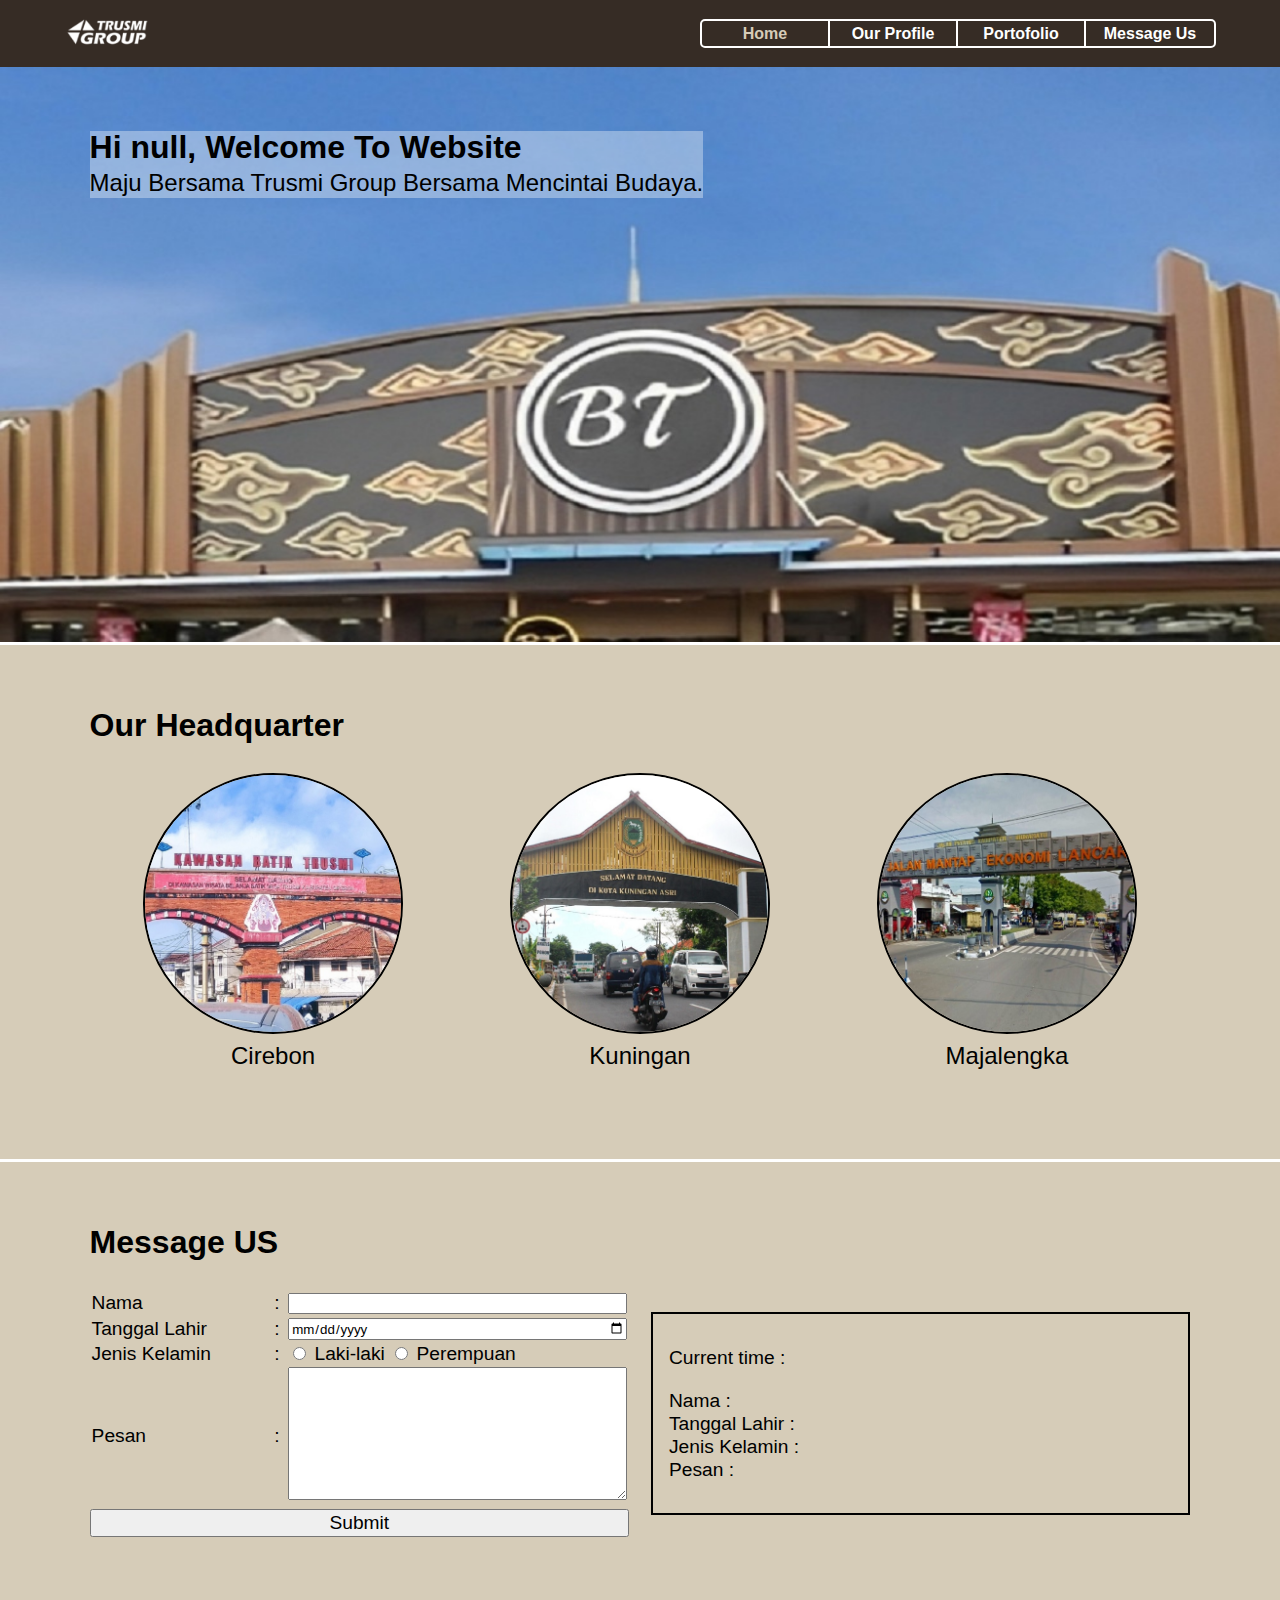
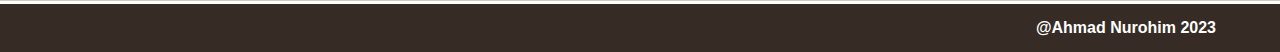
<file: index.html>
<!DOCTYPE html>
<html lang="en">
  <head>
    <meta charset="UTF-8" />
    <meta http-equiv="X-UA-Compatible" content="IE=edge" />
    <meta name="viewport" content="width=device-width, initial-scale=1.0" />
    <title>Home | Trusmi Group</title>
    <link rel="shortcut icon" href="img/favicon.ico" type="image/x-icon" />
    <link rel="stylesheet" href="css/reset.css" />
    <link rel="stylesheet" href="css/index.css" />
  </head>
  <body>
    <header>
      <div class="nav-bar-container">
        <a href="index.html">
          <img src="img/logo.png" alt="Logo JKB" class="logo" />
        </a>
        <div class="nav-bar">
          <div class="nav-item">
            <a class="active" href="index.html">Home</a>
          </div>
          <div class="nav-item">
            <a href="profile.html">Our Profile</a>
          </div>
          <div class="nav-item">
            <a href="portofolio.html">Portofolio</a>
          </div>
          <div class="nav-item">
            <a href="message-us.html">Message Us</a>
          </div>
        </div>
      </div>
    </header>
    <div class="slideshow-container">
      <div class="mySlides">
        <img src="img/hero-background-1.jpg" />
      </div>
      <div class="mySlides">
        <img src="img/hero-background-2.jpg" />
      </div>
      <div class="mySlides">
        <img src="img/hero-background-3.jpg" />
      </div>
      <div class="caption">
        <h1 class="background-text">
          Hi<span id="hi"></span>, Welcome To Website
        </h1>
        <p class="background-text p-b-0">
          Maju Bersama Trusmi Group Bersama Mencintai Budaya.
        </p>
      </div>
    </div>
    <div class="container-content">
      <h1>Our Headquarter</h1>
      <div class="headquarter">
        <div class="headquarters-container-image">
          <div class="headquarters-image">
            <img src="img/headquarter/cirebon.png" alt="Office Cirebon" />
          </div>
          <p>Cirebon</p>
        </div>
        <div class="headquarters-container-image">
          <div class="headquarters-image">
            <img src="img/headquarter/kuningan.png" alt="Office Kuningan" />
          </div>
          <p>Kuningan</p>
        </div>
        <div class="headquarters-container-image">
          <div class="headquarters-image">
            <img src="img/headquarter/majalengka.png" alt="Office Majalengka" />
          </div>
          <p>Majalengka</p>
        </div>
      </div>
    </div>
    <div class="container-content">
      <h1>Message US</h1>
      <div class="message-us">
        <div class="message-us-container">
          <form name="message-form" onsubmit="return validateInput()">
            <table>
              <tr class="row">
                <th class="col">Nama</th>
                <td class="col">:</td>
                <td class="col">
                  <input type="text" name="nama" id="nama" class="col-input" />
                </td>
              </tr>
              <tr class="row">
                <th class="col">Tanggal Lahir</th>
                <td class="col">:</td>
                <td class="col">
                  <input
                    type="date"
                    name="tanggal-lahir"
                    id="tanggal-lahir"
                    class="col-input"
                  />
                </td>
              </tr>
              <tr class="row">
                <th class="col">Jenis Kelamin</th>
                <td class="col">:</td>
                <td class="col">
                  <input
                    type="radio"
                    name="jenis-kelamin"
                    value="Laki-laki"
                    id="laki-laki"
                  />
                  <label for="laki-laki">Laki-laki</label>
                  <input
                    type="radio"
                    name="jenis-kelamin"
                    value="Perempuan"
                    id="perempuan"
                  />
                  <label for="perempuan">Perempuan</label>
                </td>
              </tr>
              <tr class="row">
                <th class="col">Pesan</th>
                <td class="col">:</td>
                <td class="col">
                  <textarea
                    name="pesan"
                    id="pesan"
                    class="col-input"
                  ></textarea>
                </td>
              </tr>
            </table>
            <button class="submit" id="submit">Submit</button>
          </form>
        </div>
        <div class="message-us-container">
          <div class="output-container">
            <div class="output">
              <p class="current-time">
                Current time : <span id="output-current-time"></span>
              </p>
              <p class="p-b-0">Nama : <span id="output-nama"></span></p>
              <p class="p-b-0">
                Tanggal Lahir : <span id="output-tanggal-lahir"></span>
              </p>
              <p class="p-b-0">
                Jenis Kelamin : <span id="output-jenis-kelamin"></span>
              </p>
              <p class="p-b-0">Pesan : <span id="output-pesan"></span></p>
            </div>
          </div>
        </div>
      </div>
    </div>
    <footer>@Ahmad Nurohim 2023</footer>
    <script>
      document.addEventListener(
        "DOMContentLoaded",
        function () {
          var hi = prompt("Mohon isi nama anda");
          document.getElementById("hi").innerText = " " + hi;
        },
        false
      );
      var slideIndex = 0;
      showSlides();

      function showSlides() {
        var i;
        var slides = document.getElementsByClassName("mySlides");
        for (i = 0; i < slides.length; i++) {
          slides[i].style.display = "none";
        }
        slideIndex++;
        if (slideIndex > slides.length) {
          slideIndex = 1;
        }
        slides[slideIndex - 1].style.display = "block";
        setTimeout(showSlides, 2000);
      }
    </script>
    <script src="js/scripts.js"></script>
  </body>
</html>
</file>
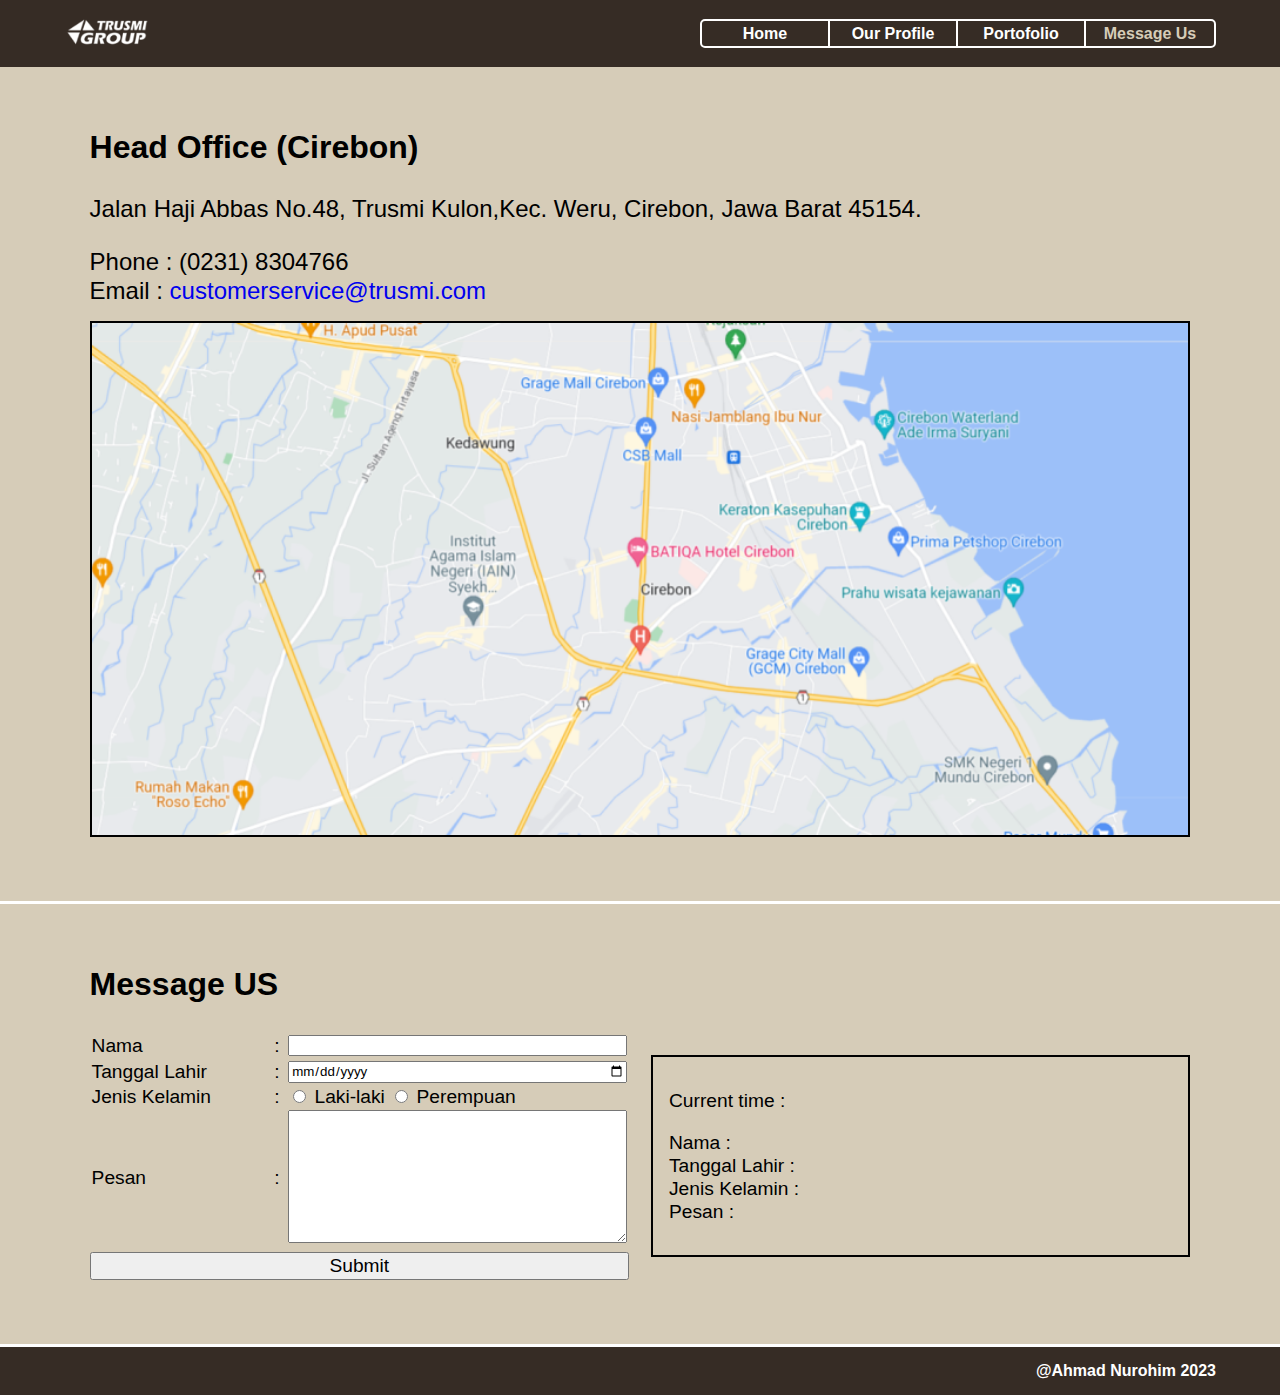
<file: message-us.html>
<!DOCTYPE html>
<html lang="en">
  <head>
    <meta charset="UTF-8" />
    <meta http-equiv="X-UA-Compatible" content="IE=edge" />
    <meta name="viewport" content="width=device-width, initial-scale=1.0" />
    <title>Message US | Trusmi Group</title>
    <link rel="shortcut icon" href="img/favicon.ico" type="image/x-icon" />
    <link rel="stylesheet" href="css/reset.css" />
    <link rel="stylesheet" href="css/index.css" />
  </head>
  <body>
    <header>
      <div class="nav-bar-container">
        <a href="index.html">
          <img src="img/logo.png" alt="Logo JKB" class="logo" />
        </a>
        <div class="nav-bar">
          <div class="nav-item">
            <a href="index.html">Home</a>
          </div>
          <div class="nav-item">
            <a href="profile.html">Our Profile</a>
          </div>
          <div class="nav-item">
            <a href="portofolio.html">Portofolio</a>
          </div>
          <div class="nav-item">
            <a class="active" href="message-us.html">Message Us</a>
          </div>
        </div>
      </div>
    </header>
    <div class="container-content">
      <h1>Head Office (Cirebon)</h1>
      <p class="address">
        Jalan Haji Abbas No.48, Trusmi Kulon,Kec. Weru, Cirebon, Jawa Barat
        45154.
      </p>
      <p class="p-b-0">Phone : (0231) 8304766</p>
      <p class="p-b-0">
        Email :
        <a href="customerservice@trusmi.com">customerservice@trusmi.com</a>
      </p>
      <div class="container-image"></div>
    </div>
    <div class="container-content">
      <h1>Message US</h1>
      <div class="message-us">
        <div class="message-us-container">
          <form name="message-form" onsubmit="return validateInput()">
            <table>
              <tr class="row">
                <th class="col">Nama</th>
                <td class="col">:</td>
                <td class="col">
                  <input type="text" name="nama" id="nama" class="col-input" />
                </td>
              </tr>
              <tr class="row">
                <th class="col">Tanggal Lahir</th>
                <td class="col">:</td>
                <td class="col">
                  <input
                    type="date"
                    name="tanggal-lahir"
                    id="tanggal-lahir"
                    class="col-input"
                  />
                </td>
              </tr>
              <tr class="row">
                <th class="col">Jenis Kelamin</th>
                <td class="col">:</td>
                <td class="col">
                  <input
                    type="radio"
                    name="jenis-kelamin"
                    value="Laki-laki"
                    id="laki-laki"
                  />
                  <label for="laki-laki">Laki-laki</label>
                  <input
                    type="radio"
                    name="jenis-kelamin"
                    value="Perempuan"
                    id="perempuan"
                  />
                  <label for="perempuan">Perempuan</label>
                </td>
              </tr>
              <tr class="row">
                <th class="col">Pesan</th>
                <td class="col">:</td>
                <td class="col">
                  <textarea
                    name="pesan"
                    id="pesan"
                    class="col-input"
                  ></textarea>
                </td>
              </tr>
            </table>
            <button class="submit" id="submit">Submit</button>
          </form>
        </div>
        <div class="message-us-container">
          <div class="output-container">
            <div class="output">
              <p class="current-time">
                Current time : <span id="output-current-time"></span>
              </p>
              <p class="p-b-0">Nama : <span id="output-nama"></span></p>
              <p class="p-b-0">Tanggal Lahir : <span id="output-tanggal-lahir"></span></p>
              <p class="p-b-0">Jenis Kelamin : <span id="output-jenis-kelamin"></span></p>
              <p class="p-b-0">Pesan : <span id="output-pesan"></span></p>
            </div>
          </div>
        </div>
      </div>
    </div>
    <footer>@Ahmad Nurohim 2023</footer>
    <script src="js/scripts.js"></script>
  </body>
</html>
</file>
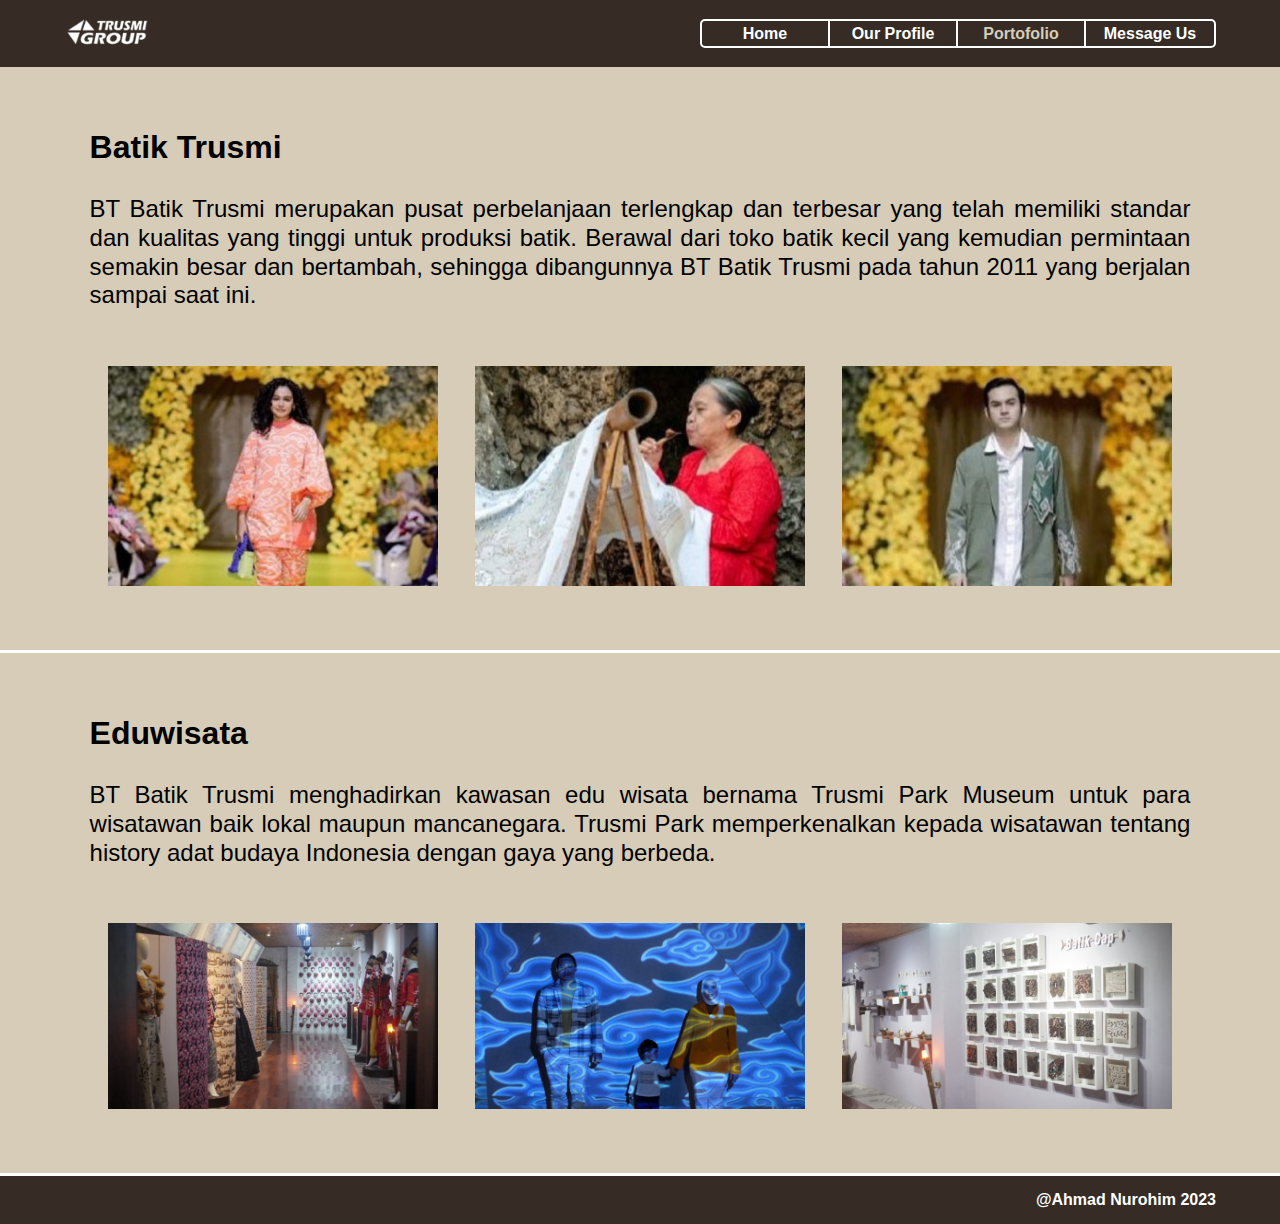
<file: portofolio.html>
<!DOCTYPE html>
<html lang="en">
  <head>
    <meta charset="UTF-8" />
    <meta http-equiv="X-UA-Compatible" content="IE=edge" />
    <meta name="viewport" content="width=device-width, initial-scale=1.0" />
    <title>Portofolio | Trusmi Group</title>
    <link rel="shortcut icon" href="img/favicon.ico" type="image/x-icon" />
    <link rel="stylesheet" href="css/reset.css" />
    <link rel="stylesheet" href="css/index.css" />
  </head>
  <body>
    <header>
      <div class="nav-bar-container">
        <a href="index.html">
          <img src="img/logo.png" alt="Logo JKB" class="logo" />
        </a>
        <div class="nav-bar">
          <div class="nav-item">
            <a href="index.html">Home</a>
          </div>
          <div class="nav-item">
            <a href="profile.html">Our Profile</a>
          </div>
          <div class="nav-item">
            <a class="active" href="portofolio.html">Portofolio</a>
          </div>
          <div class="nav-item">
            <a href="message-us.html">Message Us</a>
          </div>
        </div>
      </div>
    </header>
    <div class="container-content">
      <h1>Batik Trusmi</h1>
      <p>
        BT Batik Trusmi merupakan pusat perbelanjaan terlengkap dan terbesar
        yang telah memiliki standar dan kualitas yang tinggi untuk produksi
        batik. Berawal dari toko batik kecil yang kemudian permintaan semakin
        besar dan bertambah, sehingga dibangunnya BT Batik Trusmi pada tahun
        2011 yang berjalan sampai saat ini.
      </p>
      <div class="wraper">
        <div class="wraper-content">
          <div class="image">
            <img src="img/portofolio/batik-1.jpg" alt="Batik 1" />
          </div>
        </div>
        <div class="wraper-content">
          <div class="image">
            <img src="img/portofolio/batik-2.jpg" alt="Batik 2" />
          </div>
        </div>
        <div class="wraper-content">
          <div class="image">
            <img src="img/portofolio/batik-3.jpg" alt="Batik 3" />
          </div>
        </div>
      </div>
    </div>
    <div class="container-content">
      <h1>Eduwisata</h1>
      <p>
        BT Batik Trusmi menghadirkan kawasan edu wisata bernama Trusmi Park
        Museum untuk para wisatawan baik lokal maupun mancanegara. Trusmi Park
        memperkenalkan kepada wisatawan tentang history adat budaya Indonesia
        dengan gaya yang berbeda.
      </p>
      <div class="wraper">
        <div class="wraper-content">
          <div class="image">
            <img src="img/portofolio/eduwisata-1.jpg" alt="Eduwisata 1" />
          </div>
        </div>
        <div class="wraper-content">
          <div class="image">
            <img src="img/portofolio/eduwisata-2.jpg" alt="Eduwisata 2" />
          </div>
        </div>
        <div class="wraper-content">
          <div class="image">
            <img src="img/portofolio/eduwisata-3.jpg" alt="Eduwisata 3" />
          </div>
        </div>
      </div>
    </div>

    <footer>@Ahmad Nurohim 2023</footer>
  </body>
</html>
</file>
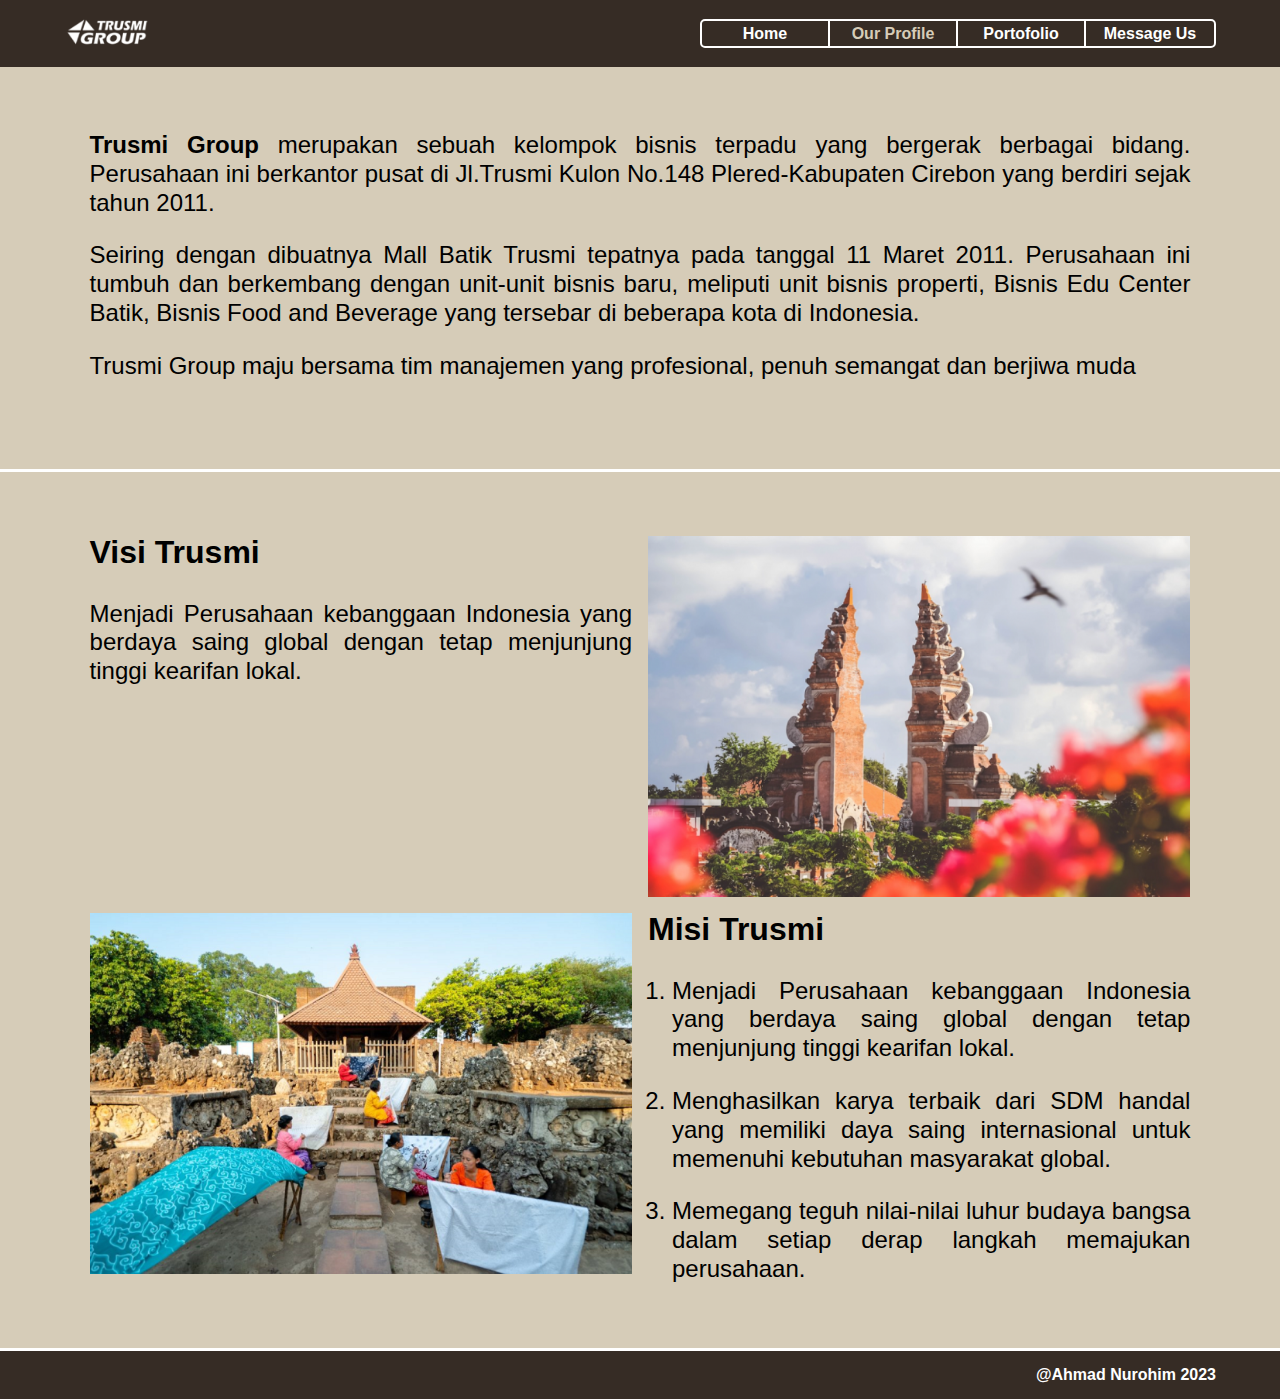
<file: profile.html>
<!DOCTYPE html>
<html lang="en">
  <head>
    <meta charset="UTF-8" />
    <meta http-equiv="X-UA-Compatible" content="IE=edge" />
    <meta name="viewport" content="width=device-width, initial-scale=1.0" />
    <title>Profile | Trusmi Group</title>
    <link rel="shortcut icon" href="img/favicon.ico" type="image/x-icon" />
    <link rel="stylesheet" href="css/reset.css" />
    <link rel="stylesheet" href="css/index.css" />
  </head>
  <body>
    <header>
      <div class="nav-bar-container">
        <a href="index.html">
          <img src="img/logo.png" alt="Logo JKB" class="logo" />
        </a>
        <div class="nav-bar">
          <div class="nav-item">
            <a href="index.html">Home</a>
          </div>
          <div class="nav-item">
            <a class="active" href="profile.html">Our Profile</a>
          </div>
          <div class="nav-item">
            <a href="portofolio.html">Portofolio</a>
          </div>
          <div class="nav-item">
            <a href="message-us.html">Message Us</a>
          </div>
        </div>
      </div>
    </header>
    <div class="container-content">
      <p>
        <b>Trusmi Group</b> merupakan sebuah kelompok bisnis terpadu yang
        bergerak berbagai bidang. Perusahaan ini berkantor pusat di Jl.Trusmi
        Kulon No.148 Plered-Kabupaten Cirebon yang berdiri sejak tahun 2011.
      </p>
      <p>
        Seiring dengan dibuatnya Mall Batik Trusmi tepatnya pada tanggal 11
        Maret 2011. Perusahaan ini tumbuh dan berkembang dengan unit-unit bisnis
        baru, meliputi unit bisnis properti, Bisnis Edu Center Batik, Bisnis
        Food and Beverage yang tersebar di beberapa kota di Indonesia.
      </p>
      <p>
        Trusmi Group maju bersama tim manajemen yang profesional, penuh semangat
        dan berjiwa muda
      </p>
    </div>
    <div class="container-content">
      <div class="visi-misi-wraper visi-misi-wraper-top">
        <div class="visi-misi-wraper-content visi-misi-wraper-content-left">
          <div class="visi">
            <h1>Visi Trusmi</h1>
            <p>
              Menjadi Perusahaan kebanggaan Indonesia yang berdaya saing global
              dengan tetap menjunjung tinggi kearifan lokal.
            </p>
          </div>
        </div>
        <div class="visi-misi-wraper-content visi-misi-wraper-content-right">
          <img src="img/profile/visi.png" alt="Visi" />
        </div>
      </div>
      <div class="visi-misi-wraper visi-misi-wraper-bottom">
        <div class="visi-misi-wraper-content visi-misi-wraper-content-left">
          <img src="img/profile/misi.png" alt="Misi" />
        </div>
        <div class="visi-misi-wraper-content visi-misi-wraper-content-right">
          <div class="misi">
            <h1>Misi Trusmi</h1>
            <ol>
              <li>
                Menjadi Perusahaan kebanggaan Indonesia yang berdaya saing
                global dengan tetap menjunjung tinggi kearifan lokal.
              </li>
              <li>
                Menghasilkan karya terbaik dari SDM handal yang memiliki daya
                saing internasional untuk memenuhi kebutuhan masyarakat global.
              </li>
              <li>
                Memegang teguh nilai-nilai luhur budaya bangsa dalam setiap
                derap langkah memajukan perusahaan.
              </li>
            </ol>
          </div>
        </div>
      </div>
    </div>
    <footer>@Ahmad Nurohim 2023</footer>
  </body>
</html>
</file>
<file: css/index.css>
html * {
  font-family: "Open Sans", Sans-serif;
}

h1 {
  font-size: 2em;
  padding-bottom: 1em;
  font-weight: bold;
}

p {
  font-size: 1.5em;
  line-height: 1.2;
  text-align: justify;
  padding-bottom: 1em;
}

.p-b-0 {
  padding-bottom: 0;
}

b {
  font-weight: bold;
}

a {
  text-decoration: none;
}

table {
  width: 100%;
}

th {
  text-align: left;
}

ol {
  list-style-type: decimal;
  font-size: 1.5em;
  line-height: 1.2;
  text-align: justify;
  padding-left: 1em;
}

li {
  padding-bottom: 1em;
}

li:last-child {
  padding-bottom: 0;
}

header {
  width: 100%;
  padding: 1em 5%;
  box-sizing: border-box;
  background-color: #362c25;
}

.logo {
  height: 2em;
}

.nav-bar-container {
  display: flex;
  flex-direction: row;
  justify-content: space-between;
  align-items: center;
}

.nav-bar {
  display: flex;
  flex-direction: row;
  border: 2px solid white;
  border-radius: 5px;
}

.nav-item {
  border-right: 2px solid white;
  padding: 0.3em 1em;
  width: 8em;
  height: auto;
  text-align: center;
  box-sizing: border-box;
}

.nav-item:last-child {
  border-right: none;
}

.nav-item > a {
  color: white;
  font-weight: bold;
  text-decoration: none;
}

.nav-item > a:hover {
  color: #d6ccb8;
}

.nav-item > .active {
  color: #d6ccb8;
}

.container-content {
  width: 100%;
  padding: 5% 7%;
  box-sizing: border-box;
  background-color: #d6ccb8;
  border-bottom: 0.2em solid white;
}

.hero {
  padding: 5% 7%;
  height: 578px;
  box-sizing: border-box;
  border-bottom: 0.2em solid white;
}

.hero > h1 {
  padding-bottom: 0.2em;
}

.slideshow-container {
  width: 100%;
  position: relative;
}

.mySlides {
  display: none;
  height: 578px;
  box-sizing: border-box;
  border-bottom: 0.2em solid white;
  margin-right: auto;
  overflow: hidden;
  margin-left: auto;
}

.mySlides > img {
  width: 100%;
  height: 100%;
}

.caption {
  padding: 5% 7%;
  position: absolute;
  top: 0;

}

.caption > h1 {
  padding-bottom: 0.2em;
}

.background-text {
  background: rgba(255, 255, 255, 0.352);
}

.headquarter {
  display: flex;
  align-items: center;
}

.headquarters-container-image {
  display: flex;
  flex: 1;
  flex-direction: column;
  align-items: center;
}

.headquarters-image {
  width: 70%;
  border: 2px solid;
  border-radius: 50%;
  margin-bottom: 0.5em;
}

.headquarters-image > img {
  width: 100%;
  border-radius: 50%;
  display: block;
}

.message-us {
  display: flex;
  align-items: center;
  justify-content: space-between;
}

.message-us-container {
  width: 49%;
}

.col {
  vertical-align: middle;
  padding: 2px;
  font-size: 1.2em;
}

.col > textarea {
  resize: vertical;
  height: 10em;
}

.col-input {
  box-sizing: border-box;
  width: 100%;
}

.submit {
  margin-top: 0.2em;
  width: 100%;
  font-size: 1.2em;
  cursor: pointer;
}

.output-container {
  height: auto;
  border: 2px solid black;
}

.output {
  padding: 2em 1em;
}

.output > p {
  font-size: 1.2em;
}

.current-time {
  padding-bottom: 1em;
}

footer {
  width: 100%;
  padding: 1em 5%;
  box-sizing: border-box;
  background-color: #362c25;
  color: white;
  font-weight: bold;
  text-align: end;
}

/* Message US  > Location */
.address {
  padding-bottom: 1em;
}

.container-image {
  margin-top: 1em;
  display: block;
  height: 40vw;
  border: 2px solid black;
  background-size: cover;
  background-image: url(../img/maps.png);
}
/* Message US  > Location */

/* Portofolio*/
.wraper {
  display: flex;
  padding-top: 2em;
}

.wraper-content {
  display: flex;
  flex: 1;
  flex-direction: column;
  align-items: center;
}

.image {
  width: 90%;
}

.image > img {
  width: 100%;
  display: block;
}
/* Portofolio*/

/* Profile */
.visi-misi-wraper {
  display: flex;
}

.visi-misi-wraper-top {
  padding-bottom: 0.5em;
}

.visi-misi-wraper-bottom {
  padding-top: 0.5em;
}

.visi-misi-wraper-content {
  display: flex;
  flex: 1;
  text-align: justify;
}

.visi-misi-wraper-content-left {
  padding-right: 0.5em;
}

.visi-misi-wraper-content-right {
  padding-left: 0.5em;
}

.visi-misi-wraper-content > img {
  width: 100%;
  height: fit-content;
  display: block;
}
/* Profile */

@media only screen and (max-width: 992px) {
  .message-us {
    display: flex;
    flex-direction: column;
  }

  .message-us-container {
    width: 100%;
    padding-bottom: 2em;
  }

  .message-us-container:last-child {
    padding-bottom: 0;
  }
}

@media only screen and (max-width: 768px) {
  .nav-bar-container {
    display: flex;
    flex-direction: column;
  }

  .logo {
    padding-bottom: 0.5em;
  }
}
</file>
